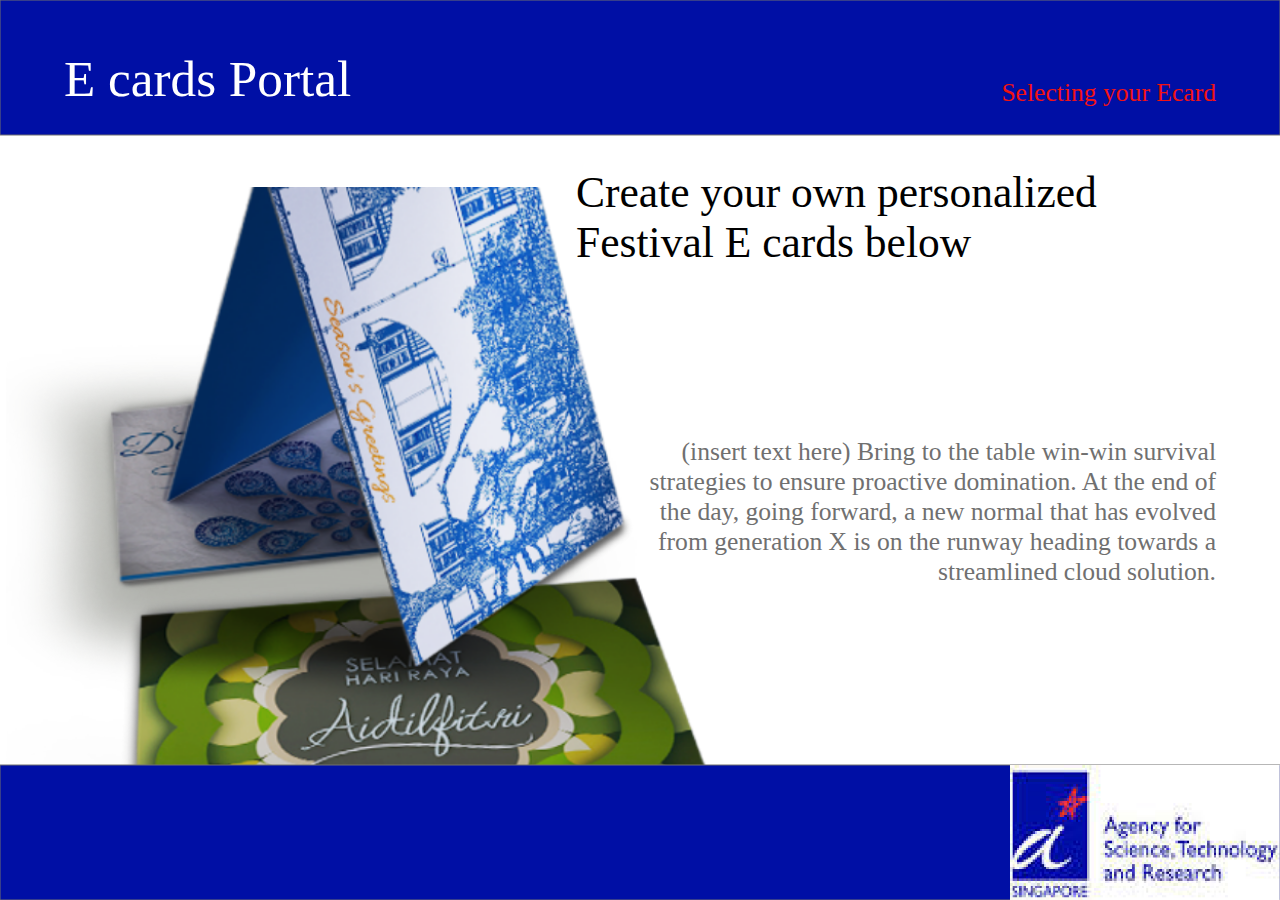
<file: HTML/HomePage.html>
<!DOCTYPE html>
<html>
<head>
<meta charset="utf-8"/>
<meta http-equiv="X-UA-Compatible" content="IE=edge"/>
<meta name="viewport" content="width=device-width, initial-scale=1.0">
<title>HomePage</title>
<link rel="stylesheet" type="text/css" id="applicationStylesheet" href="css/HomePage.css"/>
<link rel="stylesheet" type="text/css" id="applicationStylesheet" href="css/WebBase.css"/>
<script src="script/jquery-3.6.0.min.js"></script>
<script id="applicationScript" type="text/javascript" src="script/HomePage.js"></script>
<style id="ecard_media_style">
</style>
</head>
<body>
<div id="BaseBody">
	<div id="ScrollView">
		<div id="ScrollContent">
			<div class = "Ecards-container" >
			<!---
				<div onclick="application.goToTargetView(event)" class="EcardsImages">
					<img src="images/birthday-04-2016.png" srcset="images/birthday-04-2016.png 1x, images/birthday-04-2016@2x.png 2x">
						
				</div>
				<div onclick="application.goToTargetView(event)" class="EcardsImages">
					<img src="images/birthday-04-2016.png" srcset="images/birthday-04-2016.png 1x, images/birthday-04-2016@2x.png 2x">
						
				</div>
--->
			</div>
			<div class = "Ecards-MainInfo" >
				<img id="ecard-nobg1" src="images/ecard-nobg1.png" srcset="images/ecard-nobg1.png 1x, images/ecard-nobg1@2x.png 2x">

					<div id="Create_your_own_personalized_F">
						<span>Create your own personalized<br/>Festival E cards below</span>
					</div>
					<div id="LoremIpsumLoremIpsumLorem_Ipsu">
						(insert text here) Bring to the table win-win survival strategies to ensure proactive domination. At the end of the day, going forward, a new normal that has evolved from generation X is on the runway heading towards a streamlined cloud solution. 
					</div>

			</div>
		</div>
	</div>
	<div id="FooterGroup" class="FooterGroup">
		<svg class="FooterImage">
			<rect id="FooterImage" rx="0" ry="0" x="0" y="0" width="1920" height="200">
			</rect>
		</svg>
		<img id="download" src="images/download.png" srcset="images/download.png 1x, images/download@2x.png 2x">
			
	</div>
	<div id="Header" class="Header">
		<svg class="HeaderImage">
			<rect id="HeaderImage" rx="0" ry="0" x="0" y="0" width="1920" height="200">
			</rect>
		</svg>
		<div id="E_cards_Portal_Title">
			E cards Portal
		</div>
		<div id="E_cards_Portal_SubHeader">
			Selecting your Ecard
		</div>
	</div>
</div>
</body>
</html>
</file>
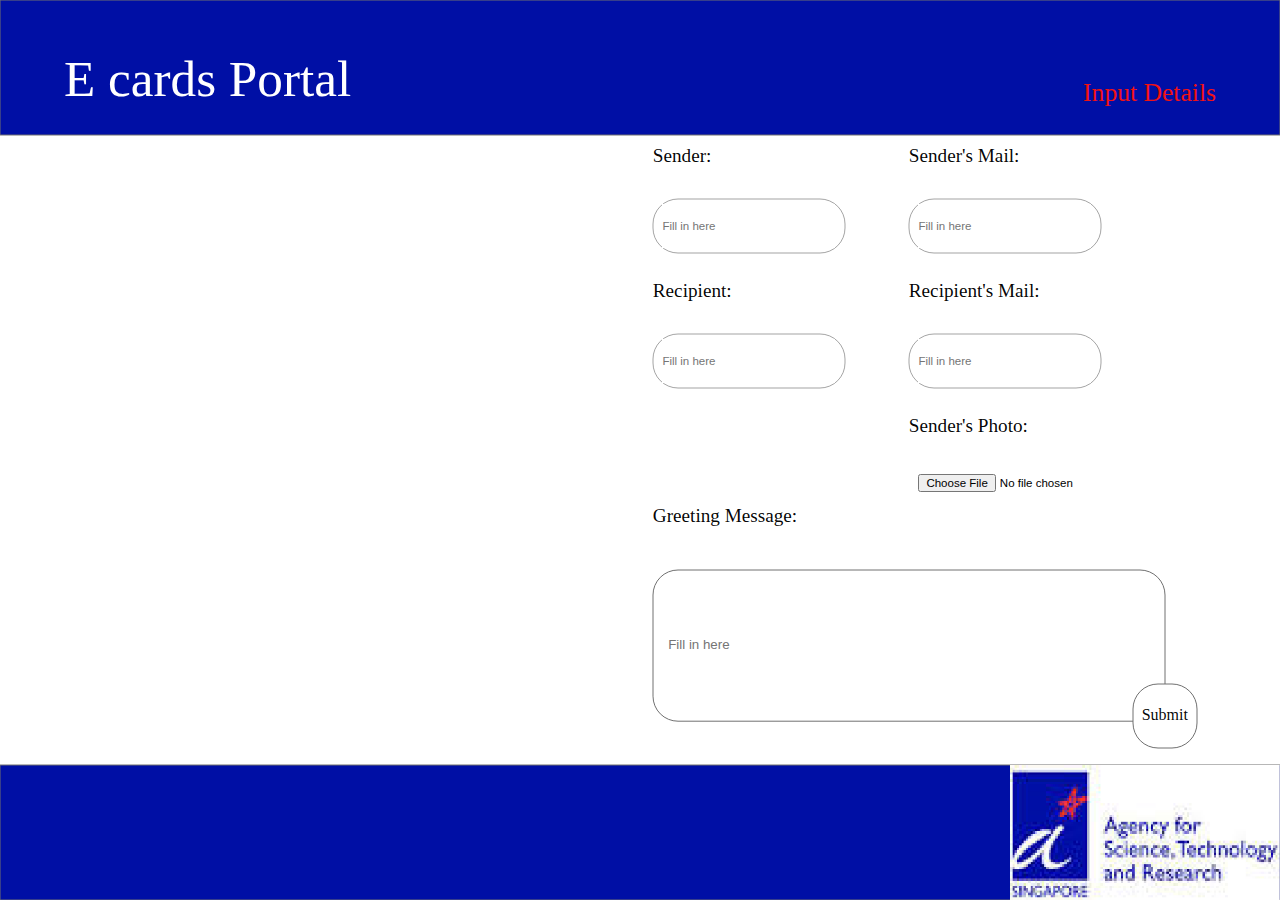
<file: HTML/InputDetails.html>
<!DOCTYPE html>
<html>
<head>
<meta charset="utf-8"/>
<meta http-equiv="X-UA-Compatible" content="IE=edge"/>
<meta name="viewport" content="width=device-width, initial-scale=1.0">
<title>InputDetails</title>
<link rel="stylesheet" type="text/css" id="applicationStylesheet" href="css/InputDetails.css"/>
<link rel="stylesheet" type="text/css" id="applicationStylesheet" href="css/WebBase.css"/>
<script src="script/jquery-3.6.0.min.js"></script>
<script id="applicationScript" type="text/javascript" src="script/InputDetails.js"></script>
</head>
<body>
<div id="BaseBody">
	<div id="Scroll_Group_2_">
		<form id="Form">
			<div id="Form_ba">		

				<div id="Sender" class="TextInput">
					<div id="InputTitle">
						<label for="sender_name">Sender:</label><br>
					</div>
					<svg class="InputRect">
						<rect id="InputRect">
						</rect>
					</svg>
					<input type="text" id="InputBox" name="sender_name" placeholder="Fill in here">
				</div>
				
				<div id="SenderMail" class="TextInput">
					<div id="InputTitle">
						<label for="sender_email">Sender's Mail:</label><br>
					</div>
					<svg class="InputRect">
						<rect id="InputRect">
						</rect>
					</svg>
					<input type="text" id="InputBox" name="sender_email" placeholder="Fill in here">
				</div>
				<div id="Recipient" class="TextInput">
					<div id="InputTitle">
						<label for="recipient_name">Recipient:</label><br>
					</div>
					<svg class="InputRect">
						<rect id="InputRect">
						</rect>
					</svg>
					<input type="text" id="InputBox" name="recipient_name" placeholder="Fill in here">
				</div>
				<div id="RecipientMail" class="TextInput">
					<div id="InputTitle">
						<label for="recipient_email">Recipient's Mail:</label><br>
					</div>
					<svg class="InputRect">
						<rect id="InputRect">
						</rect>
					</svg>
					<input type="text" id="InputBox" name="recipient_email" placeholder="Fill in here">
				</div>
				<div id="Photo" class="TextInput">
					<div id="InputTitle" >
						<label for="SenderPhoto">Sender's Photo:</label><br>
					</div>
					<!--<svg class="InputRect"> 
						<rect id="InputRect">
						</rect>
					</svg>--->
					<input type="file" onchange="application.uploadFiles(event)" accept="image/gif, image/jpeg, image/png" id="InputBox" name="SenderPhoto" placeholder="Fill in here">
				</div>
				

				<div id="Greetings">
					<div id="GreetingsInputTitle">
						<label for="message">Greeting Message:</label>
					</div>
					<svg class="GreetingsInputRect">
						<rect id="GreetingsInputRect" >
						</rect>
					</svg>
					<input type="textarea" id="GreetingsInputBox" name="message" placeholder="Fill in here">
					
					<div  id="Submit" onclick="application.goToTargetView(event)">

						<svg class="SubmitRect">
							<rect id="SubmitRect" >
							</rect>
						</svg>
						<div id="Submit_BtnText">
							Submit
						</div>
					</div>
				</div>

			</div>
		</form>
	</div>
	<div id="FooterGroup" class="FooterGroup">
		<svg class="FooterImage">
			<rect id="FooterImage" rx="0" ry="0" x="0" y="0" width="1920" height="200">
			</rect>
		</svg>
		<img id="download" src="images/download.png" srcset="images/download.png 1x, images/download@2x.png 2x">
			
	</div>
	<div id="Header" class="Header">
		<svg class="HeaderImage">
			<rect id="HeaderImage" rx="0" ry="0" x="0" y="0" width="1920" height="200">
			</rect>
		</svg>
		<div id="E_cards_Portal_Title">
			E cards Portal
		</div>
		<div id="E_cards_Portal_SubHeader">
			Input Details
		</div>
	</div>
</div>
</body>
</html>
</file>
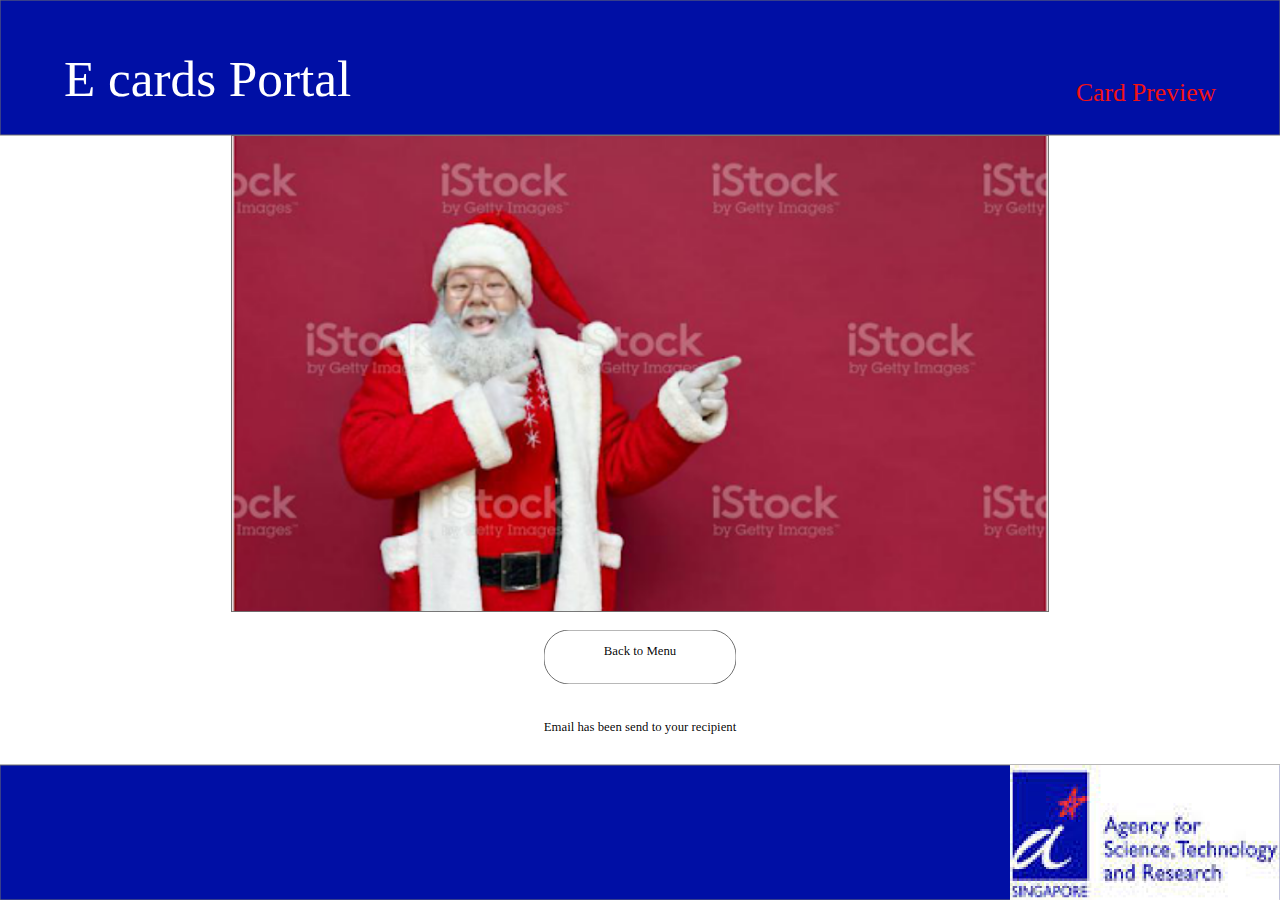
<file: HTML/PreviewAndSend.html>
<!DOCTYPE html>
<html>
<head>
<meta charset="utf-8"/>
<meta http-equiv="X-UA-Compatible" content="IE=edge"/>
<meta name="viewport" content="width=device-width, initial-scale=1.0">
<title>PreviewAndSend</title>
<link rel="stylesheet" type="text/css" id="applicationStylesheet" href="css/PreviewAndSend.css"/>
<link rel="stylesheet" type="text/css" id="applicationStylesheet" href="css/WebBase.css"/>
<script src="script/jquery-3.6.0.min.js"></script>
<script id="applicationScript" type="text/javascript" src="script/PreviewAndSend.js"></script>
</head>
<body>
<div id="BaseBody">
	<div id="Scroll_Group_2_cf">
		<div id="Group_cg">
			<img id="PreviewImage" src="images/unnamed_1.png" srcset="images/unnamed_1.png 1x, images/unnamed_1@2x.png 2x">
				
			<div onclick="application.goToTargetView(event)" id="Submit_ci">
				
				<svg class="Rectangle_4_cj">
					
					<rect id="Rectangle_4_cj">
					</rect>

				</svg>
				<div id="Back_to_Menu">
					Back to Menu
				</div>	
			</div>
			<div id="Reminder">
					Email has been send to your recipient
			</div>
		</div>
	</div>
	<div id="FooterGroup" class="FooterGroup">
		<svg class="FooterImage">
			<rect id="FooterImage" rx="0" ry="0" x="0" y="0" width="1920" height="200">
			</rect>
		</svg>
		<img id="download" src="images/download.png" srcset="images/download.png 1x, images/download@2x.png 2x">
			
	</div>
	<div id="Header" class="Header">
		<svg class="HeaderImage">
			<rect id="HeaderImage" rx="0" ry="0" x="0" y="0" width="1920" height="200">
			</rect>
		</svg>
		<div id="E_cards_Portal_Title">
			E cards Portal
		</div>
		<div id="E_cards_Portal_SubHeader">
			Card Preview
		</div>
	</div>
</div>
</body>
</html>
</file>
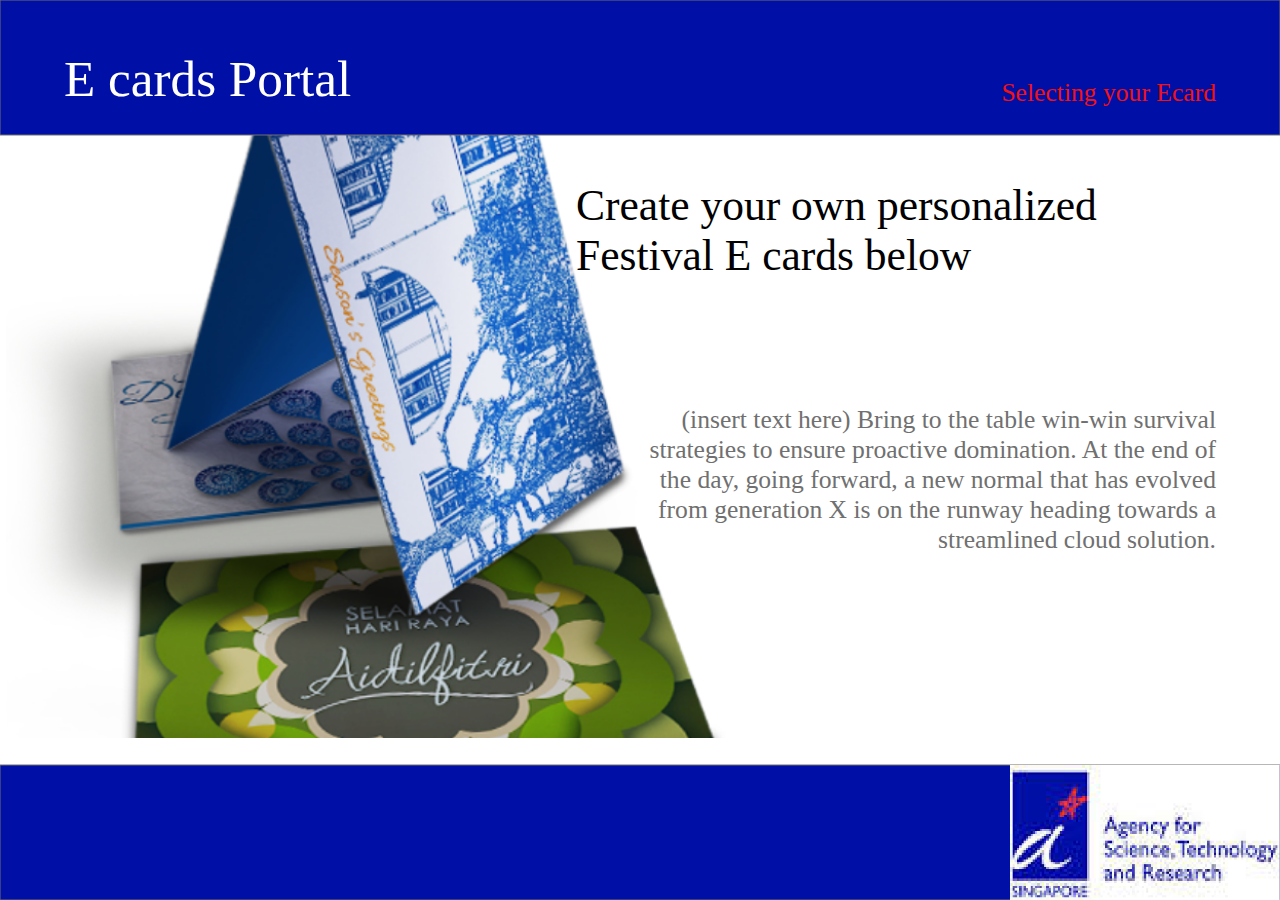
<file: HTML/Desktop/HomePage.html>
<!DOCTYPE html>
<html>
<head>
<meta charset="utf-8"/>
<meta http-equiv="X-UA-Compatible" content="IE=edge"/>
<meta name="viewport" content="width=device-width, initial-scale=1.0">
<title>HomePage</title>
<link rel="stylesheet" type="text/css" id="applicationStylesheet" href="css/HomePage.css"/>
<link rel="stylesheet" type="text/css" id="applicationStylesheet" href="css/WebBase.css"/>
<script src="../script/jquery-3.6.0.min.js"></script>
<script id="applicationScript" type="text/javascript" src="../script/HomePage.js"></script>
<style id="ecard_media_style">
</style>
</head>
<body>
<div id="BaseBody">
	<div id="ViewBody">
		<div id="ScrollContent">
			<div class = "Ecards-container" >
			<!---
				<div onclick="application.goToTargetView(event)" class="EcardsImages">
					<img src="../images/birthday-04-2016.png" srcset="../images/birthday-04-2016.png 1x, ../images/birthday-04-2016@2x.png 2x">
						
				</div>
				<div onclick="application.goToTargetView(event)" class="EcardsImages">
					<img src="../images/birthday-04-2016.png" srcset="../images/birthday-04-2016.png 1x, ../images/birthday-04-2016@2x.png 2x">
						
				</div>
			--->
			</div>
			<div class = "Ecards-MainInfo" >
				<img id="ecard-nobg1" src="../images/ecard-nobg1.png" srcset="../images/ecard-nobg1.png 1x, ../images/ecard-nobg1@2x.png 2x">

					<div id="Create_your_own_personalized_F">
						<span>Create your own personalized<br/>Festival E cards below</span>
					</div>
					<div id="LoremIpsumLoremIpsumLorem_Ipsu">
						(insert text here) Bring to the table win-win survival strategies to ensure proactive domination. At the end of the day, going forward, a new normal that has evolved from generation X is on the runway heading towards a streamlined cloud solution. 
					</div>

			</div>
		</div>
	</div>
	<div id="FooterGroup" class="FooterGroup">
		<svg class="FooterImage">
			<rect id="FooterImage" rx="0" ry="0" x="0" y="0" width="1920" height="200">
			</rect>
		</svg>
		<img id="download" src="../images/download.png" srcset="../images/download.png 1x, ../images/download@2x.png 2x">
			
	</div>
	<div id="Header" class="Header">
		<svg class="HeaderImage">
			<rect id="HeaderImage" rx="0" ry="0" x="0" y="0" width="1920" height="200">
			</rect>
		</svg>
		<div id="E_cards_Portal_Title">
			E cards Portal
		</div>
		<div id="E_cards_Portal_SubHeader">
			Selecting your Ecard
		</div>
	</div>
</div>
</body>
</html>
</file>
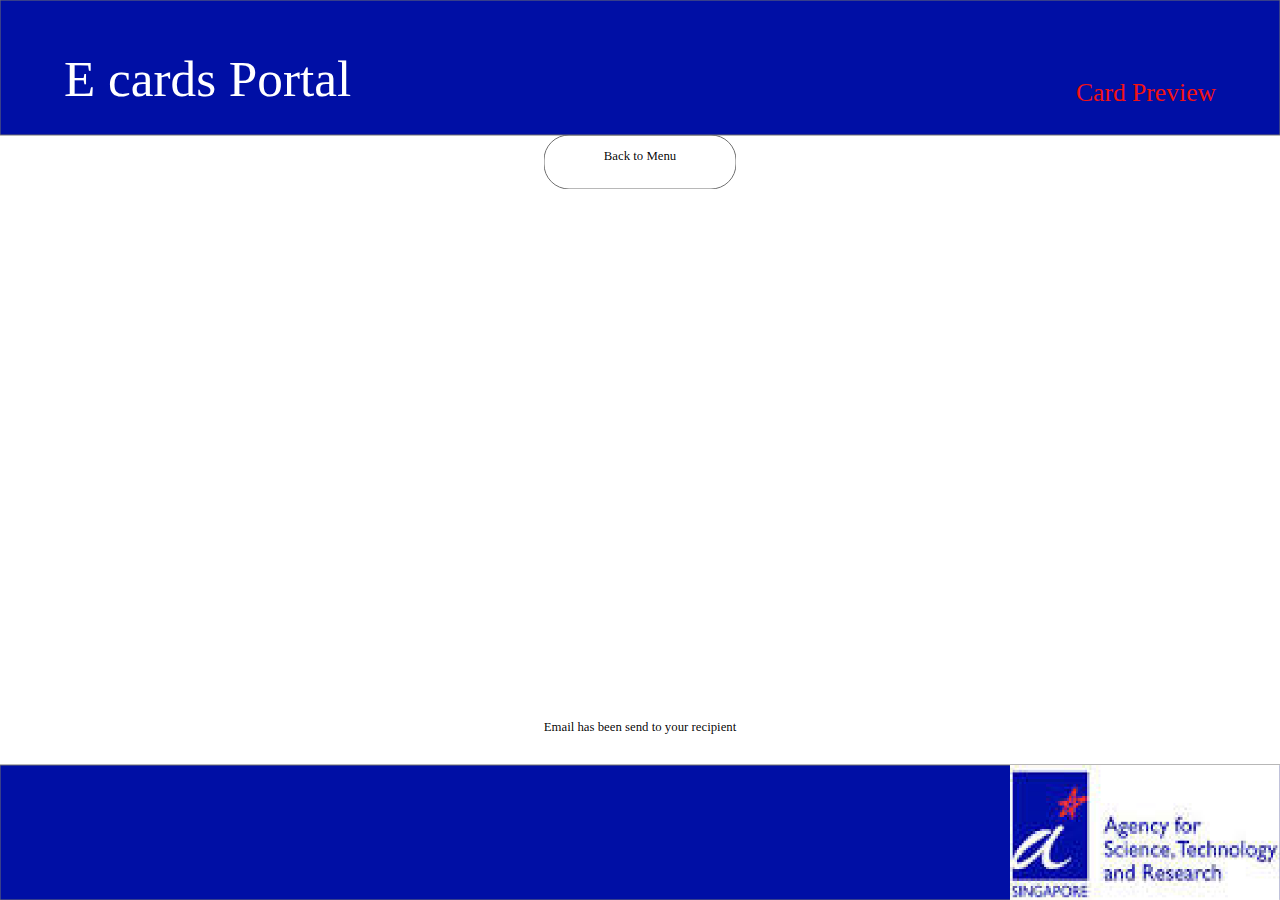
<file: HTML/Desktop/PreviewAndSend.html>
<!DOCTYPE html>
<html>
<head>
<meta charset="utf-8"/>
<meta http-equiv="X-UA-Compatible" content="IE=edge"/>
<meta name="viewport" content="width=device-width, initial-scale=1.0">
<title>PreviewAndSend</title>
<link rel="stylesheet" type="text/css" id="applicationStylesheet" href="css/PreviewAndSend.css"/>
<link rel="stylesheet" type="text/css" id="applicationStylesheet" href="css/WebBase.css"/>
<script src="../script/jquery-3.6.0.min.js"></script>
<script id="applicationScript" type="text/javascript" src="../script/PreviewAndSend.js"></script>
</head>
<body>
<div id="BaseBody">
	<div id="ViewBody">
		<div id="Group_cg">
			<!--<img id="PreviewImage" src="images/unnamed_1.png" srcset="images/unnamed_1.png 1x, images/unnamed_1@2x.png 2x">
			--->	
			<div onclick="application.goToTargetView(event)" id="Submit_ci">
				
				<svg class="Rectangle_4_cj">
					
					<rect id="Rectangle_4_cj">
					</rect>

				</svg>
				<div id="Back_to_Menu">
					Back to Menu
				</div>	
			</div>
			<div id="Reminder">
					Email has been send to your recipient
			</div>
		</div>
	</div>
	<div id="FooterGroup" class="FooterGroup">
		<svg class="FooterImage">
			<rect id="FooterImage" rx="0" ry="0" x="0" y="0" width="1920" height="200">
			</rect>
		</svg>
		<img id="download" src="../images/download.png" srcset="../images/download.png 1x, ../images/download@2x.png 2x">
			
	</div>
	<div id="Header" class="Header">
		<svg class="HeaderImage">
			<rect id="HeaderImage" rx="0" ry="0" x="0" y="0" width="1920" height="200">
			</rect>
		</svg>
		<div id="E_cards_Portal_Title">
			E cards Portal
		</div>
		<div id="E_cards_Portal_SubHeader">
			Card Preview
		</div>
	</div>
</div>
</body>
</html>
</file>
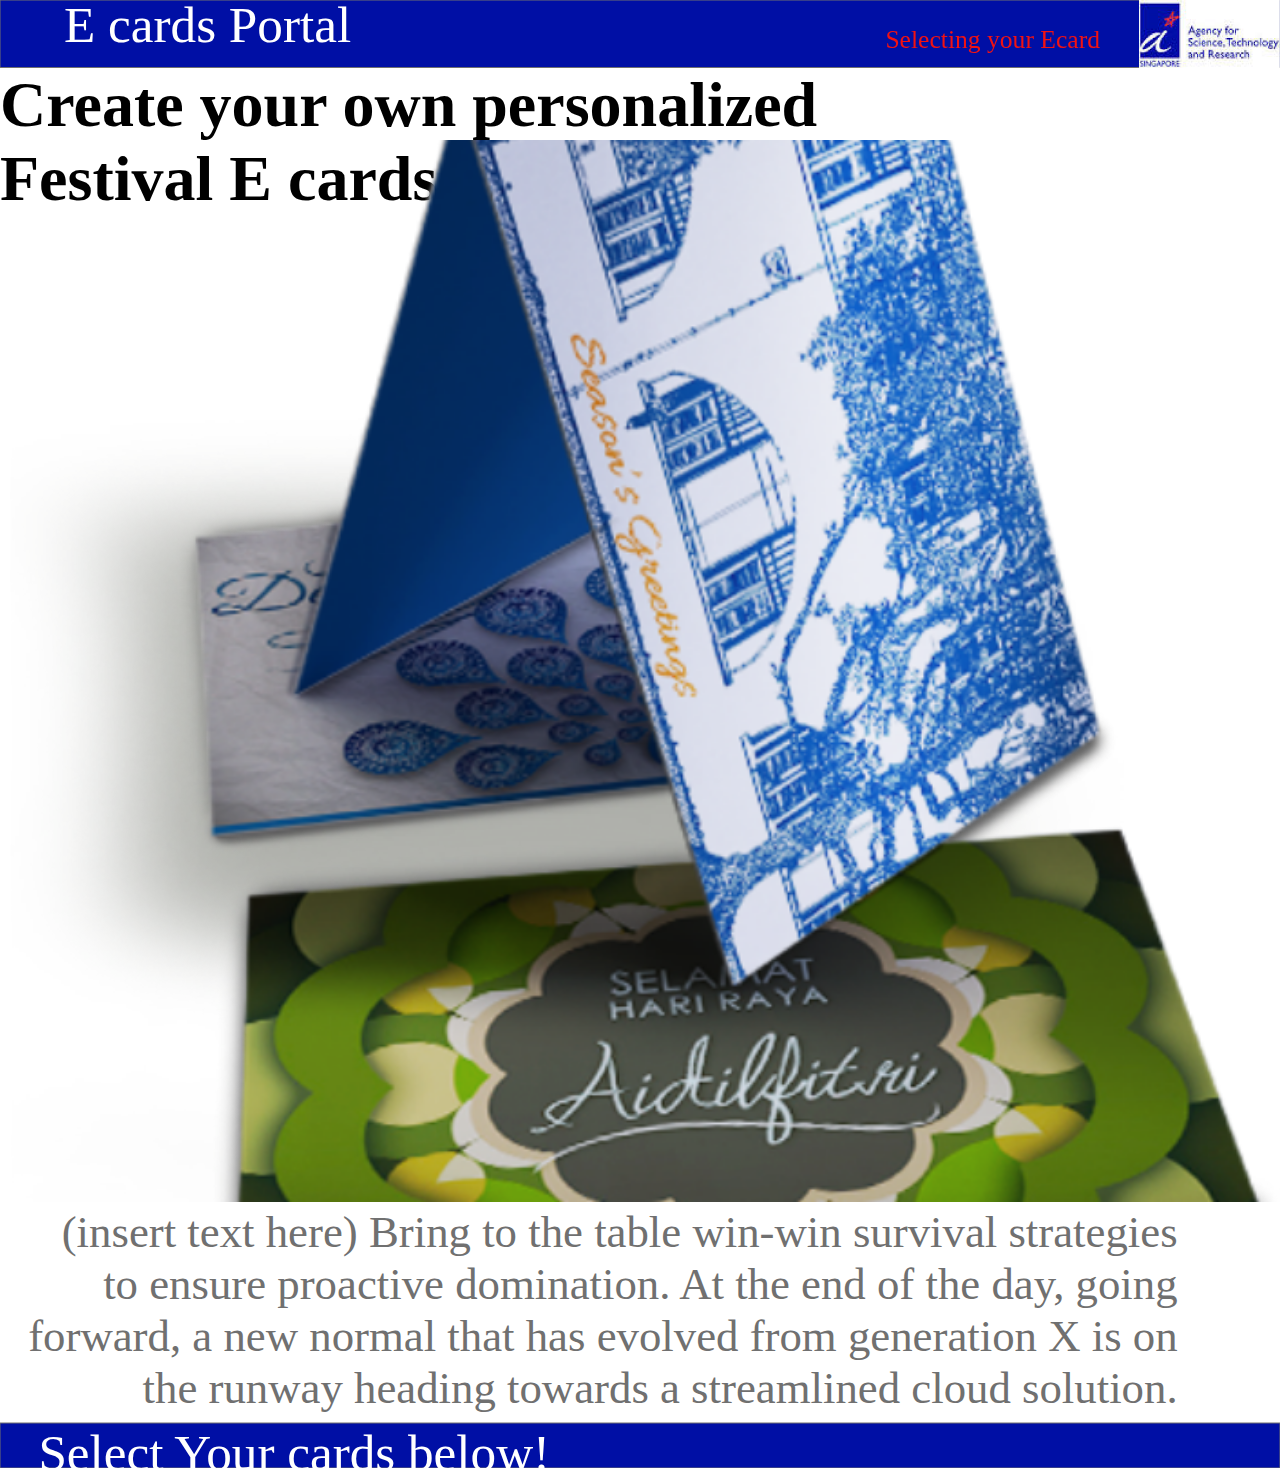
<file: HTML/Mobile/HomePage.html>
<!DOCTYPE html>
<html>
<head>
<meta charset="utf-8"/>
<meta http-equiv="X-UA-Compatible" content="IE=edge"/>
<meta name="viewport" content="width=device-width, initial-scale=1.0">
<title>HomePage</title>
<link rel="stylesheet" type="text/css" id="applicationStylesheet" href="css/HomePage.css"/>
<link rel="stylesheet" type="text/css" id="applicationStylesheet" href="css/WebBase.css"/>
<script src="../script/jquery-3.6.0.min.js"></script>
<script id="applicationScript" type="text/javascript" src="../script/HomePage.js"></script>
<style id="ecard_media_style">
</style>
</head>
<body>

<div id="BaseBody">
	<div id="ViewBody">
		<div id="ScrollContent">
			<div class = "Ecards-MainInfo" >
				<div id="Create_your_own_personalized_F">
					<b>Create your own personalized<br/>Festival E cards below</b>
				</div>
				<img id="ecard-nobg1" src="../images/ecard-nobg1.png" srcset="../images/ecard-nobg1.png 1x, ../images/ecard-nobg1@2x.png 2x">
					<div id="LoremIpsumLoremIpsumLorem_Ipsu">
						(insert text here) Bring to the table win-win survival strategies to ensure proactive domination. At the end of the day, going forward, a new normal that has evolved from generation X is on the runway heading towards a streamlined cloud solution. 
					</div>
			</div>
			
			<div class = "Ecards-container" >
				<svg class="EcardHeader">
					<rect id="EcardHeader">

					</rect>
					<div id = "E_cards_SelectionTitle">
					Select Your cards below!
					</div>
				</svg>
				<!---
				<div onclick="application.goToTargetView(event)" class="EcardsImages">
					<img src="../images/birthday-04-2016.png" srcset="../images/birthday-04-2016.png 1x, ../images/birthday-04-2016@2x.png 2x">
						
				</div>
				<div onclick="application.goToTargetView(event)" class="EcardsImages">
					<img src="../images/birthday-04-2016.png" srcset="../images/birthday-04-2016.png 1x, ../images/birthday-04-2016@2x.png 2x">
						--->
				</div>
			
			</div>
			
		</div>
	</div>
<div id="Header" class="Header">
		
	<svg class="HeaderImage">
		<rect id="HeaderImage" rx="0" ry="0" x="0" y="0" width="1920" height="200">
		</rect>
	</svg>
	<div id="E_cards_Portal_Title">
		E cards Portal
	</div>
	<div id="E_cards_Portal_SubHeader">
		Selecting your Ecard
	</div>
	<img id="download" src="../images/download.png" srcset="../images/download.png 1x, ../images/download@2x.png 2x">
</div>

</div>
</body>
</html>
</file>
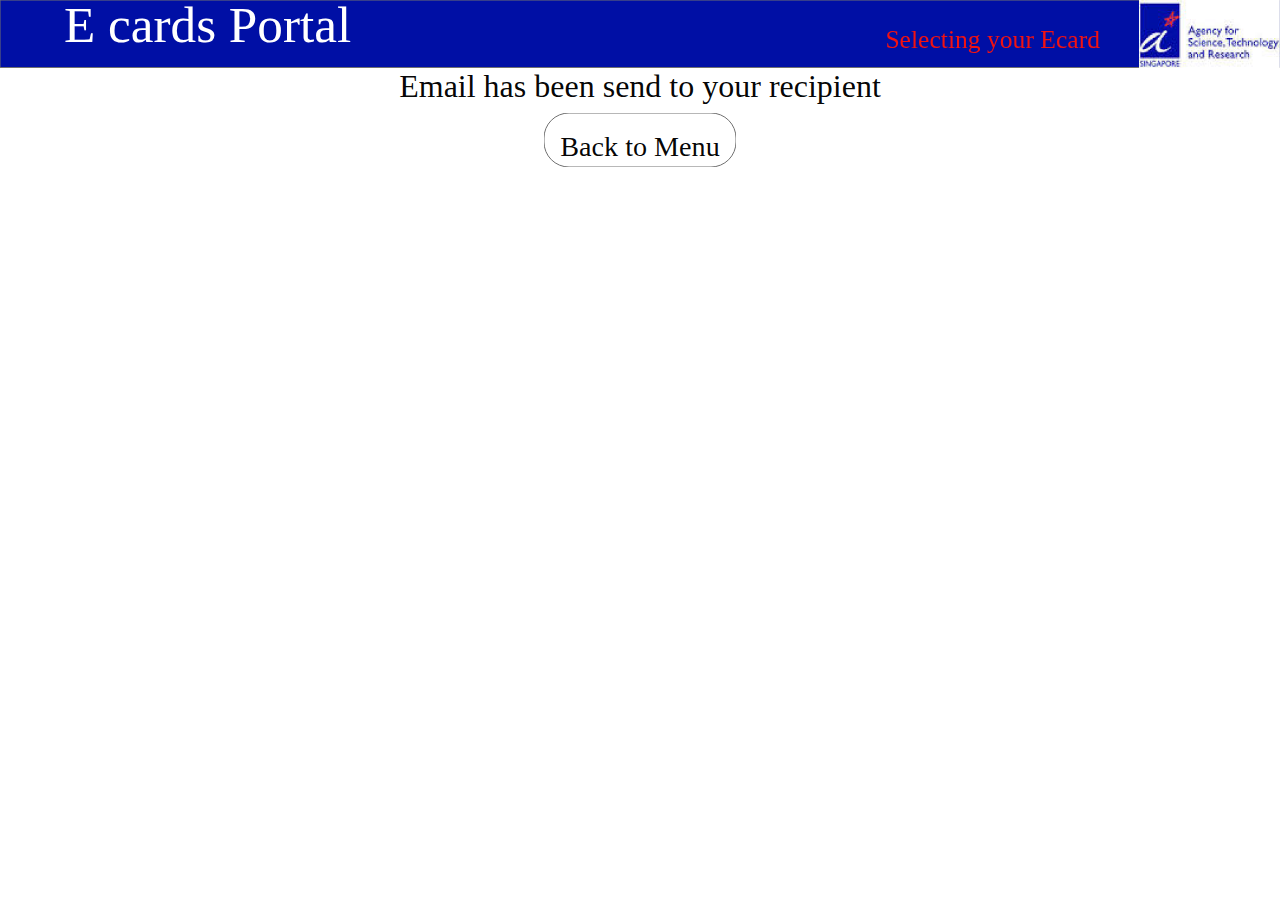
<file: HTML/Mobile/PreviewAndSend.html>
<!DOCTYPE html>
<html>
<head>
<meta charset="utf-8"/>
<meta http-equiv="X-UA-Compatible" content="IE=edge"/>
<meta name="viewport" content="width=device-width, initial-scale=1.0">
<title>PreviewAndSend</title>
<link rel="stylesheet" type="text/css" id="applicationStylesheet" href="css/PreviewAndSend.css"/>
<link rel="stylesheet" type="text/css" id="applicationStylesheet" href="css/WebBase.css"/>
<script src="../script/jquery-3.6.0.min.js"></script>
<script id="applicationScript" type="text/javascript" src="../script/PreviewAndSend.js"></script>
</head>
<body>
<div id="BaseBody">
	<div id="ViewBody">
		<div id="Group_cg">
			<!--<img id="PreviewImage" src="images/unnamed_1.png" srcset="images/unnamed_1.png 1x, images/unnamed_1@2x.png 2x">
			--->	
			<div id="Reminder">
					Email has been send to your recipient
			</div>
			<div onclick="application.goToTargetView(event)" id="Submit_ci">
				
				<svg class="Rectangle_4_cj">
					
					<rect id="Rectangle_4_cj">
					</rect>

				</svg>
				<div id="Back_to_Menu">
					Back to Menu
				</div>	
			</div>

		</div>
	</div>
	<div id="Header" class="Header">
			
		<svg class="HeaderImage">
			<rect id="HeaderImage" rx="0" ry="0" x="0" y="0" width="1920" height="200">
			</rect>
		</svg>
		<div id="E_cards_Portal_Title">
			E cards Portal
		</div>
		<div id="E_cards_Portal_SubHeader">
			Selecting your Ecard
		</div>
		<img id="download" src="../images/download.png" srcset="../images/download.png 1x, ../images/download@2x.png 2x">
	</div>
</div>
</body>
</html>
</file>
<file: HTML/css/HomePage.css>
.mediaViewInfo {
	--web-view-name: HomePage;
	--web-view-id: HomePage;
	--web-scale-on-resize: true;
	--web-refresh-for-changes: true;
	--web-enable-deep-linking: true;
}
:root {
	--web-view-ids: HomePage;
}
* {
	margin: 0;
	padding: 0;
	box-sizing: border-box;
	border: none;
}

@keyframes fadein {

	0% {
		opacity: 0;
	}
	100% {
		opacity: 1;
	}

}
#ScrollView {
	mix-blend-mode: normal;
	position: absolute;
	width: 100%;
	height: 70%;
	left: 0;
	top: 15%;
	overflow: hidden;
	overflow-y: scroll;
}
#ScrollContent {
	position: absolute;
	width: 100%;
	height: 1507px;
	top: 5%;
	overflow: visible;
	margin: 0 auto;
}

.Ecards-container {
	position: absolute;
	display: flex;
	flex-wrap: wrap;
	font-size: 30px;
	text-align: center;
	top : 50%;
	center : 0;
	width : 100%;
	height : 60%;
}

.Ecards-MainInfo {
	position: absolute;
	width : 100%;
	height : 40%;

	
}
.EcardsImages {
	height: width;
	left: 0px;
	overflow: visible;
	--web-animation: fadein 0.3s ease-out;
	--web-action-type: page;
	--web-action-target: InputDetails.html;
	cursor: pointer;
	flex: 33%;
	padding : 20px;
}

#ecard-nobg1 {
	position: absolute;
	width: auto;
	height: 100%;
	left: 0;
	top: 20px;
	overflow: visible;
}
.RightInfo {
	right: 0;
	width: 50%;
	height: 100%;
	border:0;
}
#Create_your_own_personalized_F {
	position: absolute;
	right: 5%;
	top: 0px;
	position: absolute;
	overflow: visible;
	width: 50%;
word-wrap: break-word;
	text-align: left;
	font-family: Segoe UI;
	font-style: normal;
	font-weight: normal;
	font-size: 3.4vw;
	color: rgba(0,0,0,1);
}
#LoremIpsumLoremIpsumLorem_Ipsu {
	right:  5%;
	top: 30vh;
	width: 45%;
	position: absolute;
	overflow: visible;

word-wrap: break-word;
	text-align: right;
	font-family: Segoe UI;
	font-style: normal;
	font-weight: normal;
	font-size: 2vw;
	color: rgba(112,112,112,1);
}
</file>
<file: HTML/css/WebBase.css>
#BaseBody {
	position: absolute;
	width: 100%;
	height: 100%;
	background-color: rgba(255,255,255,1);
	overflow: hidden;
	--web-view-name: HomePage;
	--web-view-id: HomePage;
	--web-scale-on-resize: true;
	--web-refresh-for-changes: true;
	--web-enable-deep-linking: true;
}
#FooterGroup {
	position: absolute;
	width: 100%;
	height: 15%;
	left: 0px;
	bottom: 0px;
	overflow: visible;
}
#FooterImage {
	fill: rgba(0,15,165,1);
	stroke: rgba(112,112,112,1);
	stroke-width: 1px;
	stroke-linejoin: miter;
	stroke-linecap: butt;
	stroke-miterlimit: 4;
	width: 100%;
	height: 100%;
	right: 0px;
}
.FooterImage {
	position: absolute;
	overflow: visible;
	width: 100%;
	height: 100%;
	left: 0px;
	bottom: 0px;
}
#download {
	position: absolute;
	width: 30vh;
	height: 15vh;
	right: 0px;
	bottom: 0px;
	overflow: visible;
}
#Header {
	position: absolute;
	width: 100%;
	height: 15%;
	left: 0px;
	top: 0px;
	overflow: visible;
}
#HeaderImage {
	fill: rgba(0,15,165,1);
	stroke: rgba(112,112,112,1);
	stroke-width: 1px;
	stroke-linejoin: miter;
	stroke-linecap: butt;
	stroke-miterlimit: 4;
	width: 100%;
	height: 100%;
}
.HeaderImage {
	position: absolute;
	overflow: visible;
	width: 100%;
	height: 100%;
	left: 0px;
	top: 0px;
}

#E_cards_Portal_Title {
	left: 5%;
	bottom: 20%;

	position: absolute;
	overflow: visible;
	width : 30%;
	white-space: nowrap;
	text-align: left;
	font-family: Segoe UI;
	font-style: normal;
	font-weight: normal;
	font-size: 4vw;
	color: rgba(255,255,255,1);
}
#E_cards_Portal_SubHeader {
	right: 5%;
	bottom: 20%;

	position: absolute;
	overflow: visible;
	width : 30%;
	
	white-space: nowrap;
	text-align: right;
	font-family: Segoe UI;
	font-style: normal;
	font-weight: normal;
	font-size: 2vw;
	color: rgba(242,18,18,1);
}
</file>
<file: HTML/css/InputDetails.css>
.mediaViewInfo {
	--web-view-name: InputDetails;
	--web-view-id: InputDetails;
	--web-scale-on-resize: true;
	--web-enable-deep-linking: true;
}
:root {
	--web-view-ids: InputDetails;
}
* {
	margin: 0;
	padding: 0;
	box-sizing: border-box;
	border: none;
}
#InputDetails {
	position: absolute;
	width: 1920px;
	height: 1082px;
	background-color: rgba(255,255,255,1);
	overflow: hidden;
	--web-view-name: InputDetails;
	--web-view-id: InputDetails;
	--web-scale-on-resize: true;
	--web-enable-deep-linking: true;
}
@keyframes fadein {

	0% {
		opacity: 0;
	}
	100% {
		opacity: 1;
	}

}
#Scroll_Group_2_ {
	mix-blend-mode: normal;
	position: absolute;
	width: 100vw;
	height: 70vh;
	left: 0;
	top: 15%;
	overflow: hidden;

}
#Form {
	position: absolute;
	width: 50vw;
	height: 70vh;
	left: 50vw;
	top: 10px;
	overflow: visible;
}
#Form_ba {
	position: absolute;
	width: 50vw;
	height: 70vh;
	left: 0px;
	top: 0px;
	overflow: visible;
}
#EcardTemplate {
	display: block;
	width: 50vw;
	height: auto;

	overflow: visible;
	display: block;
}
#GreetingMessage {
	position: absolute;
	width: 781px;
	height: 330px;
	left: 778px;
	top: 260px;
	overflow: visible;
}
#Rectangle_4 {
	fill: rgba(255,255,255,1);
	stroke: rgba(112,112,112,1);
	stroke-width: 1px;
	stroke-linejoin: miter;
	stroke-linecap: butt;
	stroke-miterlimit: 4;
	shape-rendering: auto;
}
.Rectangle_4 {
	position: absolute;
	overflow: visible;
	width: 781px;
	height: 289px;
	left: 0px;
	top: 41px;
}

#Submit {
	position: absolute;
	height: 5vw;
	width: 5vw;
	overflow: visible;
	--web-animation: fadein 0.3s ease-out;
	--web-action-type: page;
	--web-action-target: PreviewAndSend.html;
	cursor: pointer;

	right: -2.5vw;
	bottom: -3vh;
}
#SubmitRect {
	fill: rgba(255,255,255,1);
	stroke: rgba(112,112,112,1);
	stroke-width: 1px;
	stroke-linejoin: miter;
	stroke-linecap: butt;
	stroke-miterlimit: 4;
	shape-rendering: auto;
	rx : 25px;
	ry : 25px;
	position : absolute;
	width:inherit;
	height:inherit;

max-height: 150px;
max-width: 150px;
}
.SubmitRect {
	position: absolute;
	overflow: visible;
	width:inherit;
	height:inherit;

}
#Submit_BtnText {
	top: 0px;
	left: 0px;
	position: absolute;
	overflow: visible;
	width:inherit;
	padding: 35% 0px;
	white-space: nowrap;
	text-align: left;
	font-family: Segoe UI;
	font-style: normal;
	font-weight: normal;
	font-size: auto;
	color: rgba(0,0,0,0.98);
	text-align : center;
	vertical-align : center;
	width:inherit;
	height:inherit;
}

.TextInput{
	position: absolute;
	width: 15vw;
	height: 12vh;
	overflow: visible;
}
#Sender {

	left: 0;
	top: 0vh;
	margin-left: 1vw;

}
#SenderMail {
	left: 20vw;
	top: 0vh;
		margin-left: 1vw;

}
#Recipient {
	left: 0;
	top: 15vh;
		margin-left: 1vw;

}
#RecipientMail {
	left: 20vw;
	top: 15vh;
		margin-left: 1vw;

}
#Photo {
	left: 20vw;
	top: 30vh;
		margin-left: 1vw;

}

#InputBox {
	position: absolute;
	width: 90%;
	height: 40%;
	left: 5%;
	bottom: 5%;
	overflow: visible;
	font-size: 0.9vw;
}
#InputRect {
	fill: rgba(255,255,255,1);
	stroke: rgba(112,112,112,1);
	stroke-width: 0.05vw;
	stroke-linejoin: miter;
	stroke-linecap: butt;
	stroke-miterlimit: 4;
	shape-rendering: auto;
	left: 0px;
	bottom: 0px;
	width: 100%;
	height: 100%;
	rx:25;
	ry:25;

}
.InputRect {
	position: absolute;
	overflow: visible;
	width: 100%;
	height: 50%;
	left: 0px;
	bottom: 0px;
}
#InputTitle {
	left: 0px;
	top: 0px;
	position: absolute;
	overflow: visible;
	width: 72px;
	white-space: nowrap;
	text-align: left;
	font-family: Segoe UI;
	font-style: normal;
	font-weight: normal;
	font-size: 1.5vw;
	color: rgba(0,0,0,0.98);
	width: 50%;
	height: 40%;
}
#Greetings {
	left: 0;
	top: 40vh;
	position: absolute;
	width: 40vw;
	height: 24vh;
	overflow: visible;
	margin-left: 1vw;
}
#GreetingsInputBox {
	position: absolute;
	width: 93%;
	height: 65%;
	left: 3%;
	bottom: 3%;
	overflow: visible;
}
#GreetingsInputRect {
	fill: rgba(255,255,255,1);
	stroke: rgba(112,112,112,1);
	stroke-width: 1px;
	stroke-linejoin: miter;
	stroke-linecap: butt;
	stroke-miterlimit: 4;
	shape-rendering: auto;
	left: 0px;
	bottom: 0px;
	width: 100%;
	height: 100%;
	rx:25;
	ry:25;

}
.GreetingsInputRect {
	position: absolute;
	overflow: visible;
	width: 100%;
	height: 70%;
	left: 0px;
	bottom: 0px;
	 vertical-align: top;
}
#GreetingsInputTitle {
	left: 0px;
	top: 0px;
	position: absolute;
	overflow: visible;
	width: 72px;
	white-space: nowrap;
	text-align: left;
	font-family: Segoe UI;
	font-style: normal;
	font-weight: normal;
	font-size: 1.5vw;
	color: rgba(0,0,0,0.98);
	width: 50%;
	height: 15%;
}
</file>
<file: HTML/css/PreviewAndSend.css>
.mediaViewInfo {
	--web-view-name: PreviewAndSend;
	--web-view-id: PreviewAndSend;
	--web-scale-on-resize: true;
	--web-enable-deep-linking: true;
}
:root {
	--web-view-ids: PreviewAndSend;
}
* {
	margin: 0;
	padding: 0;
	box-sizing: border-box;
	border: none;
}
#PreviewAndSend {
	position: absolute;
	width: 1920px;
	height: 1082px;
	background-color: rgba(255,255,255,1);
	overflow: hidden;
	--web-view-name: PreviewAndSend;
	--web-view-id: PreviewAndSend;
	--web-scale-on-resize: true;
	--web-enable-deep-linking: true;
}
@keyframes fadein {

	0% {
		opacity: 0;
	}
	100% {
		opacity: 1;
	}

}
#Scroll_Group_2_cf {
	mix-blend-mode: normal;
	position: absolute;
	width: 100%;
	height: 70%;
	top : 15%;

	overflow: hidden;
}
#Group_cg {
	position: absolute;
	width: 100%;
	height: 100%;

	overflow: visible;

}
#PreviewImage {
	display: flex;
	width: auto;
	height: 55vh;
	overflow: visible;
	margin-left: auto;
	margin-right: auto;
	padding-bottom : 2vh;
}
#Submit_ci {

	display: block;
	width: 15vw;
	height: 10v;
	margin-left: auto;
	margin-right: auto;
	bottom : 30px;

	overflow: visible;
	--web-animation: fadein 0.3s ease-out;
	--web-action-type: page;
	--web-action-target: HomePage.html;
	cursor: pointer;
}
#Rectangle_4_cj {
		position : absolute;
		width:inherit;
		height:inherit;
	max-height: 150px;
max-width: 150px;
		margin-left: auto;
	margin-right: auto;
	fill: rgba(255,255,255,1);
	stroke: rgba(112,112,112,1);
	stroke-width: 1px;
	stroke-linejoin: miter;
	stroke-linecap: butt;
	stroke-miterlimit: 4;
	shape-rendering: auto;
	rx : 25px;
	ry : 25px;




}

.Rectangle_4_cj {
	position: absolute;

	width:15vw;
	height:6vh;
	margin-left: auto;
	margin-right: auto;
	
}
#Back_to_Menu {
	width:inherit;
		height:inherit;
		margin-left: auto;
	margin-right: auto;
	position: absolute;
	overflow: visible;

	white-space: nowrap;
	text-align: center;
		vertical-align : center;
	font-family: Segoe UI;
	font-style: normal;
	font-weight: normal;
	font-size: auto;
	color: rgba(0,0,0,0.98);
	font-size : 1vw;
	padding :  1.5vh 0 ;

}
#Reminder {
		position: absolute;
	width: 100%;
	bottom : 0vh;
	height: 5vh;
	margin-left: auto;
	margin-right: auto;

	overflow: visible;

	white-space: nowrap;
	text-align: center;
	vertical-align : center;
	font-family: Segoe UI;
	font-style: normal;
	font-weight: normal;
	font-size: auto;
	color: rgba(0,0,0,0.98);
	font-size : 1vw;

}
</file>
<file: HTML/Desktop/css/HomePage.css>
.mediaViewInfo {
	--web-view-name: HomePage;
	--web-view-id: HomePage;
	--web-scale-on-resize: true;
	--web-refresh-for-changes: true;
	--web-enable-deep-linking: true;
}
:root {
	--web-view-ids: HomePage;
}
* {
	margin: 0;
	padding: 0;
	box-sizing: border-box;
	border: none;
}

@keyframes fadein {

	0% {
		opacity: 0;
	}
	100% {
		opacity: 1;
	}

}

#ScrollContent {
	position: absolute;
	width: 100%;
	height: 1507px;
	top: 0%;
	overflow: visible;
	margin: 0 auto;
}

.Ecards-container {
	position: absolute;
	display: flex;
	flex-wrap: wrap;
	font-size: 30px;
	text-align: center;
	top : 50%;
	center : 0;
	width : 100%;
	height : 60%;
}

.Ecards-MainInfo {
	position: absolute;
	width : 100%;
	height : 40%;

	
}
.EcardsImages {
	height: width;
	left: 0px;
	overflow: visible;
	--web-animation: fadein 0.3s ease-out;
	--web-action-type: page;
	--web-action-target: PhotoPreview.html;
	cursor: pointer;
	flex: 33%;
	padding : 20px;
}

#ecard-nobg1 {
	position: absolute;
	width: auto;
	height: 100%;
	left: 0;
	top: 0px;
	overflow: visible;
}
.RightInfo {
	right: 0;
	width: 50%;
	height: 100%;
	border:0;
}
#Create_your_own_personalized_F {
	position: absolute;
	right: 5%;
	top: 5vh;
	position: absolute;
	overflow: visible;
	width: 50%;
word-wrap: break-word;
	text-align: left;
	font-family: Segoe UI;
	font-style: normal;
	font-weight: normal;
	font-size: 3.4vw;
	color: rgba(0,0,0,1);
}
#LoremIpsumLoremIpsumLorem_Ipsu {
	right:  5%;
	top: 30vh;
	width: 45%;
	position: absolute;
	overflow: visible;

word-wrap: break-word;
	text-align: right;
	font-family: Segoe UI;
	font-style: normal;
	font-weight: normal;
	font-size: 2vw;
	color: rgba(112,112,112,1);
}
</file>
<file: HTML/Desktop/css/WebBase.css>
#BaseBody {
	position: absolute;
	width: 100%;
	height: 100%;
	background-color: rgba(255,255,255,1);
	overflow: hidden;
	--web-view-name: HomePage;
	--web-view-id: HomePage;
	--web-scale-on-resize: true;
	--web-refresh-for-changes: true;
	--web-enable-deep-linking: true;
}
#ViewBody {
	mix-blend-mode: normal;
	position: absolute;
	width: 100%;
	height: 70%;
	left: 0;
	top: 15%;
	overflow: hidden;
	overflow-y: scroll;
}
#FooterGroup {
	position: absolute;
	width: 100vw;
	height: 15vh;
	left: 0px;
	bottom: 0px;
	overflow: visible;
}
#FooterImage {
	fill: rgba(0,15,165,1);
	stroke: rgba(112,112,112,1);
	stroke-width: 1px;
	stroke-linejoin: miter;
	stroke-linecap: butt;
	stroke-miterlimit: 4;
	width: 100%;
	height: 100%;
	right: 0px;
}
.FooterImage {
	position: absolute;
	overflow: visible;
	width: 100%;
	height: 100%;
	left: 0px;
	bottom: 0px;
}
#download {
	position: absolute;
	width: 30vh;
	height: 15vh;
	right: 0px;
	bottom: 0px;
	overflow: visible;
}
#Header {
	position: absolute;
	width: 100vw;
	height: 15vh;
	left: 0px;
	top: 0px;
	overflow: visible;
}
#HeaderImage {
	fill: rgba(0,15,165,1);
	stroke: rgba(112,112,112,1);
	stroke-width: 1px;
	stroke-linejoin: miter;
	stroke-linecap: butt;
	stroke-miterlimit: 4;
	width: 100%;
	height: 100%;
}
.HeaderImage {
	position: absolute;
	overflow: visible;
	width: 100%;
	height: 100%;
	left: 0px;
	top: 0px;
}

#E_cards_Portal_Title {
	left: 5%;
	bottom: 20%;

	position: absolute;
	overflow: visible;
	width : 30%;
	white-space: nowrap;
	text-align: left;
	font-family: Segoe UI;
	font-style: normal;
	font-weight: normal;
	font-size: 4vw;
	color: rgba(255,255,255,1);
}
#E_cards_Portal_SubHeader {
	right: 5%;
	bottom: 20%;

	position: absolute;
	overflow: visible;
	width : 30%;
	
	white-space: nowrap;
	text-align: right;
	font-family: Segoe UI;
	font-style: normal;
	font-weight: normal;
	font-size: 2vw;
	color: rgba(242,18,18,1);
}
</file>
<file: HTML/Desktop/css/PreviewAndSend.css>
.mediaViewInfo {
	--web-view-name: PreviewAndSend;
	--web-view-id: PreviewAndSend;
	--web-scale-on-resize: true;
	--web-enable-deep-linking: true;
}
:root {
	--web-view-ids: PreviewAndSend;
}
* {
	margin: 0;
	padding: 0;
	box-sizing: border-box;
	border: none;
}
#PreviewAndSend {
	position: absolute;
	width: 1920px;
	height: 1082px;
	background-color: rgba(255,255,255,1);
	overflow: hidden;
	--web-view-name: PreviewAndSend;
	--web-view-id: PreviewAndSend;
	--web-scale-on-resize: true;
	--web-enable-deep-linking: true;
}
@keyframes fadein {

	0% {
		opacity: 0;
	}
	100% {
		opacity: 1;
	}

}
#Scroll_Group_2_cf {
	mix-blend-mode: normal;
	position: absolute;
	width: 100%;
	height: 70%;
	top : 15%;

	overflow: hidden;
}
#Group_cg {
	position: absolute;
	width: 100%;
	height: 100%;

	overflow: visible;

}
#PreviewImage {
	display: flex;
	width: auto;
	height: 55vh;
	overflow: visible;
	margin-left: auto;
	margin-right: auto;
	padding-bottom : 2vh;
}
#Submit_ci {

	display: block;
	width: 15vw;
	height: 10v;
	margin-left: auto;
	margin-right: auto;
	bottom : 30px;

	overflow: visible;
	--web-animation: fadein 0.3s ease-out;
	--web-action-type: page;
	--web-action-target: HomePage.html;
	cursor: pointer;
}
#Rectangle_4_cj {
		position : absolute;
		width:inherit;
		height:inherit;
	max-height: 150px;
max-width: 150px;
		margin-left: auto;
	margin-right: auto;
	fill: rgba(255,255,255,1);
	stroke: rgba(112,112,112,1);
	stroke-width: 1px;
	stroke-linejoin: miter;
	stroke-linecap: butt;
	stroke-miterlimit: 4;
	shape-rendering: auto;
	rx : 25px;
	ry : 25px;




}

.Rectangle_4_cj {
	position: absolute;

	width:15vw;
	height:6vh;
	margin-left: auto;
	margin-right: auto;
	
}
#Back_to_Menu {
	width:inherit;
		height:inherit;
		margin-left: auto;
	margin-right: auto;
	position: absolute;
	overflow: visible;

	white-space: nowrap;
	text-align: center;
		vertical-align : center;
	font-family: Segoe UI;
	font-style: normal;
	font-weight: normal;
	font-size: auto;
	color: rgba(0,0,0,0.98);
	font-size : 1vw;
	padding :  1.5vh 0 ;

}
#Reminder {
		position: absolute;
	width: 100%;
	bottom : 0vh;
	height: 5vh;
	margin-left: auto;
	margin-right: auto;

	overflow: visible;

	white-space: nowrap;
	text-align: center;
	vertical-align : center;
	font-family: Segoe UI;
	font-style: normal;
	font-weight: normal;
	font-size: auto;
	color: rgba(0,0,0,0.98);
	font-size : 1vw;

}
</file>
<file: HTML/Mobile/css/HomePage.css>
.mediaViewInfo {
	--web-view-name: HomePage;
	--web-view-id: HomePage;
	--web-scale-on-resize: true;
	--web-refresh-for-changes: true;
	--web-enable-deep-linking: true;
}
:root {
	--web-view-ids: HomePage;
}
* {
	margin: 0;
	padding: 0;
	box-sizing: border-box;
	border: none;
}

@keyframes fadein {

	0% {
		opacity: 0;
	}
	100% {
		opacity: 1;
	}

}

#ScrollContent {
	position: relative;
	width: 100%;
	height: auto;
	overflow: visible;
}

.Ecards-container {
	position: relative;
	font-size: 30px;
	text-align: center;
	top : 0px;
	width : 100vw;
	height : auto;
}

.Ecards-MainInfo {
	position: relative;
	width : 100%;
	height : auto;
	
}
.EcardsImages {
		position :relative;
	width : 100vw;
	max-width : 100vw;
	height: auto;
	left: 0px;
	overflow: visible;
	--web-animation: fadein 0.3s ease-out;
	--web-action-type: page;
	--web-action-target: PhotoPreview.html;
	cursor: pointer;

}

#ecard-nobg1 {
	position: relative;
	width: 100vw;
	height: auto;
	left: 0;
	
	overflow: visible;
}
.RightInfo {
	right: 0;
	width: 50%;
	height: 100%;
	border:0;
}
#Create_your_own_personalized_F {
	position: relative;
	left: 0px;
	top: 0px;
	overflow: visible;
	width: 80%;
	height: 8vh;
	word-wrap: break-word;
	text-align: left;
	font-family: Segoe UI;
	font-style: normal;
	font-weight: normal;
	font-size: 5vw;

	color: rgba(0,0,0,1);
}
#LoremIpsumLoremIpsumLorem_Ipsu {
	left:  0px;
	top: 0px;
	width: 90vw;
	height : calc(5vh+150px);
	position: relative;
	overflow: visible;
	margin : 0px 2vw;


	word-wrap: break-word;
	text-align: right;
	font-family: Segoe UI;
	font-style: normal;
	font-weight: normal;
	font-size: 3.5vw;

	color: rgba(112,112,112,1);
}
#EcardHeader {
	fill: rgba(0,15,165,1);
	stroke: rgba(112,112,112,1);
	stroke-width: 1px;
	stroke-linejoin: miter;
	stroke-linecap: butt;
	stroke-miterlimit: 4;
	width: 100vw; 
	height: 5vh;
	margin-bottom :2vh;
}

.EcardHeader {
	position: absolute;
	overflow: visible;
	width: 100vw;
	height: 5vh;
	left: 0px;
	top: 0px;
}
#E_cards_SelectionTitle {
	bottom: 20%;
	position: relative;
	overflow: visible;
	width : 100vw;
	height : 3vh;
	white-space: nowrap;
	text-align: left;
	font-family: Segoe UI;
	font-style: normal;
	font-weight: normal;
	font-size: 4vw;
	color: rgba(255,255,255,1);
	margin :1vh 3vw;
		margin-bottom :2vh;
}
</file>
<file: HTML/Mobile/css/WebBase.css>
#BaseBody {
	position: relative;
	width: 100vw;
	height: auto;
	background-color: rgba(255,255,255,1);
	overflow: hidden;
	top : 7.5vh;
	--web-view-name: HomePage;
	--web-view-id: HomePage;
	--web-scale-on-resize: true;
	--web-refresh-for-changes: true;
	--web-enable-deep-linking: true;
}
#ViewBody {
	mix-blend-mode: normal;
	position: relative;
	width: 100vw;
	height: auto;
	left: 0;
	overflow: hidden;
	overflow-y: scroll;
}
#FooterGroup {
	position: absolute;
	width: 100vw;
	height: 15vh;
	left: 0px;
	bottom: 0px;
	overflow: visible;
}
#FooterImage {
	fill: rgba(0,15,165,1);
	stroke: rgba(112,112,112,1);
	stroke-width: 1px;
	stroke-linejoin: miter;
	stroke-linecap: butt;
	stroke-miterlimit: 4;
	width: 100%;
	height: 100%;
	right: 0px;
}
.FooterImage {
	position: absolute;
	overflow: visible;
	width: 100%;
	height: 100%;
	left: 0px;
	bottom: 0px;
}
#download {
	position: absolute;
	width: auto;
	height: 7.5vh;
	right: 0px;
	bottom: 0px;
	overflow: visible;
}
#Header {
	position: fixed;
	width: 100vw;
	height: 7.5vh;
	left: 0px;
	top: 0px;
	overflow: visible;
}
#HeaderImage {
	fill: rgba(0,15,165,1);
	stroke: rgba(112,112,112,1);
	stroke-width: 1px;
	stroke-linejoin: miter;
	stroke-linecap: butt;
	stroke-miterlimit: 4;
	width: 100vw; 
	height: 7.5vh;
}

.HeaderImage {
	position: absolute;
	overflow: visible;
	width: 100vw;
	height: 7.5vh;
	left: 0px;
	top: 0px;
}

#E_cards_Portal_Title {
	left: 5%;
	bottom: 20%;

	position: absolute;
	overflow: visible;
	width : 30%;
	white-space: nowrap;
	text-align: left;
	font-family: Segoe UI;
	font-style: normal;
	font-weight: normal;
	font-size: 4vw;
	color: rgba(255,255,255,1);
}
#E_cards_Portal_SubHeader {
	right: 20vh;
	bottom: 18%;

	position: absolute;
	overflow: visible;
	width : 30%;
	
	white-space: nowrap;
	text-align: right;
	font-family: Segoe UI;
	font-style: normal;
	font-weight: normal;
	font-size: 2vw;
	color: rgba(242,18,18,1);
}
</file>
<file: HTML/Mobile/css/PreviewAndSend.css>
.mediaViewInfo {
	--web-view-name: PreviewAndSend;
	--web-view-id: PreviewAndSend;
	--web-scale-on-resize: true;
	--web-enable-deep-linking: true;
}
:root {
	--web-view-ids: PreviewAndSend;
}
* {
	margin: 0;
	padding: 0;
	box-sizing: border-box;
	border: none;
}
#PreviewAndSend {
	position: absolute;
	width: 1920px;
	height: 1082px;
	background-color: rgba(255,255,255,1);
	overflow: hidden;
	--web-view-name: PreviewAndSend;
	--web-view-id: PreviewAndSend;
	--web-scale-on-resize: true;
	--web-enable-deep-linking: true;
}
@keyframes fadein {

	0% {
		opacity: 0;
	}
	100% {
		opacity: 1;
	}

}
#Scroll_Group_2_cf {
	mix-blend-mode: normal;
	position: absolute;
	width: 100%;
	height: 70%;
	top : 15%;

	overflow: hidden;
}
#Group_cg {
	position: relative;
	width: 100%;
	height: 100%;

	overflow: visible;

}
#PreviewImage {
	display: flex;
	width: 100vw;
	height: auto;
	overflow: visible;
	margin-left: auto;
	margin-right: auto;
	padding-bottom : 2vh;
	position : relative;
}
#Submit_ci {
	position : relative;
	display: block;
	width: 15vw;
	height: 15vw;
	margin-left: auto;
	margin-right: auto;

	overflow: visible;
	--web-animation: fadein 0.3s ease-out;
	--web-action-type: page;
	--web-action-target: HomePage.html;
	cursor: pointer;
}
#Rectangle_4_cj {
		position : absolute;
		width:inherit;
		height:inherit;
	max-height: 150px;
max-width: 150px;
		margin-left: auto;
	margin-right: auto;
	fill: rgba(255,255,255,1);
	stroke: rgba(112,112,112,1);
	stroke-width: 1px;
	stroke-linejoin: miter;
	stroke-linecap: butt;
	stroke-miterlimit: 4;
	shape-rendering: auto;
	rx : 25px;
	ry : 25px;




}

.Rectangle_4_cj {
	position: absolute;

	width:15vw;
	height:6vh;
	margin-left: auto;
	margin-right: auto;
	
}
#Back_to_Menu {
	width:inherit;
		height:inherit;
		margin-left: auto;
	margin-right: auto;
	position: absolute;
	overflow: visible;

	white-space: nowrap;
	text-align: center;
		vertical-align : center;
	font-family: Segoe UI;
	font-style: normal;
	font-weight: normal;
	font-size: auto;
	color: rgba(0,0,0,0.98);
	font-size : 2.2vw;
	padding :  2vh 0 ;

}
#Reminder {
	position: relative;
	width: 100%;
	height: 5vh;
	margin-left: auto;
	margin-right: auto;

	overflow: visible;

	white-space: nowrap;
	text-align: center;
	vertical-align : center;
	font-family: Segoe UI;
	font-style: normal;
	font-weight: normal;
	font-size: auto;
	color: rgba(0,0,0,0.98);
	font-size : 2.5vw;

}
</file>
